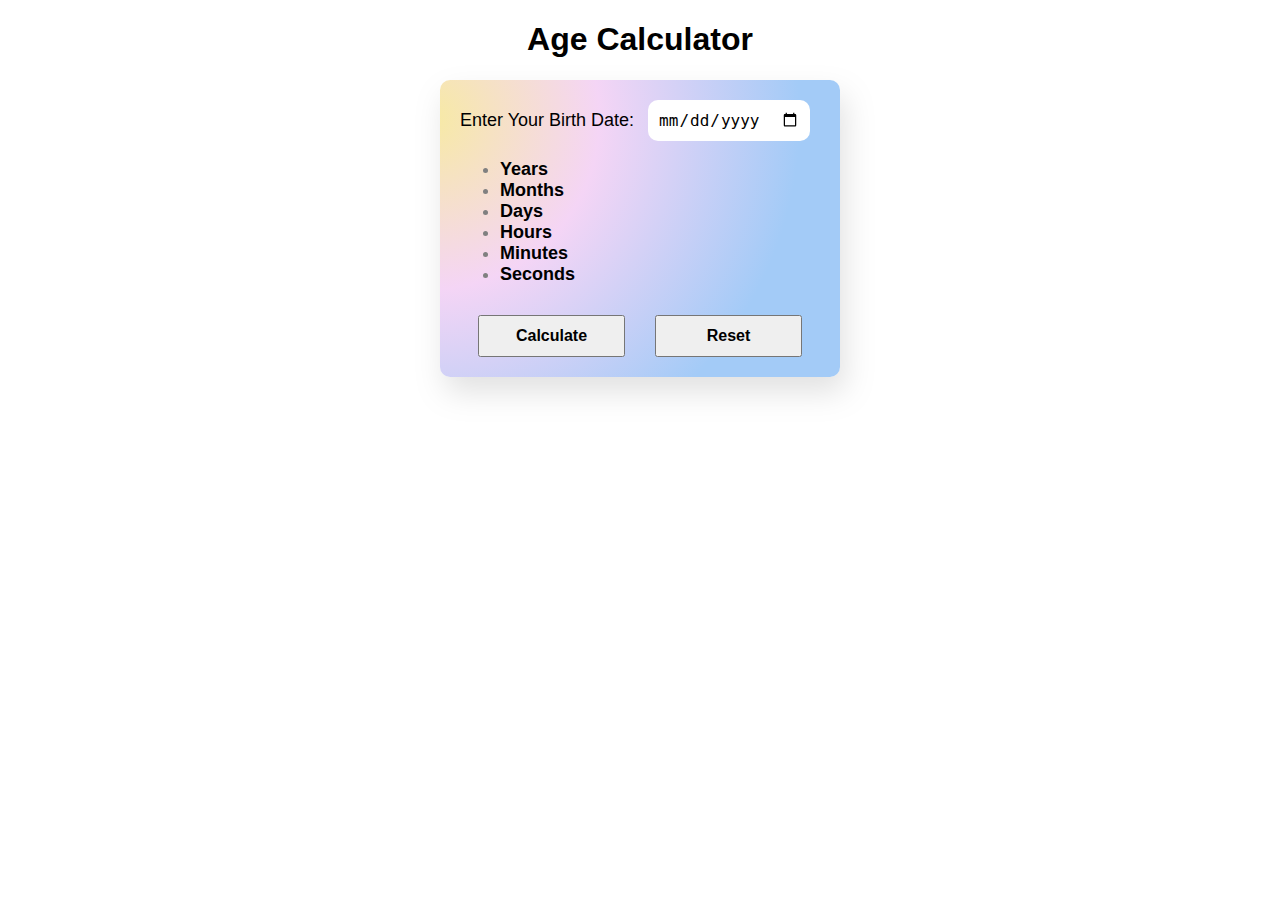
<file: age-calculator/index.html>
<!DOCTYPE html>
<html lang="en">
<head>
    <meta charset="UTF-8">
    <meta name="viewport" content="width=device-width, initial-scale=1.0">
    <title>Age Calculator</title>
    <link rel="stylesheet" href="age-calculator.css">
    <script type="text/javascript" src="age-calculator.js"></script>
</head>
<body>
    <h1>Age Calculator</h1>
    <main class="container">
        <div class="input">
            <label for="bithdate">Enter Your Birth Date: </label>
            <input type="date" id="birthdate">
        </div>
        <ul>
            <li><span id="years">Years</span></li>
            <li><span id="months">Months</span></li>
            <li><span id="days">Days</span></li>
            <li><span id="hours">Hours</span></li>
            <li><span id="minutes">Minutes</span></li>
            <li><span id="seconds">Seconds</span></li>
        </ul>

        <div class="btn">
            <button onclick="calculate()">Calculate</button>
            <button onclick="reset()">Reset</button>
        </div>
    </main>
</body>

</html>
</file>
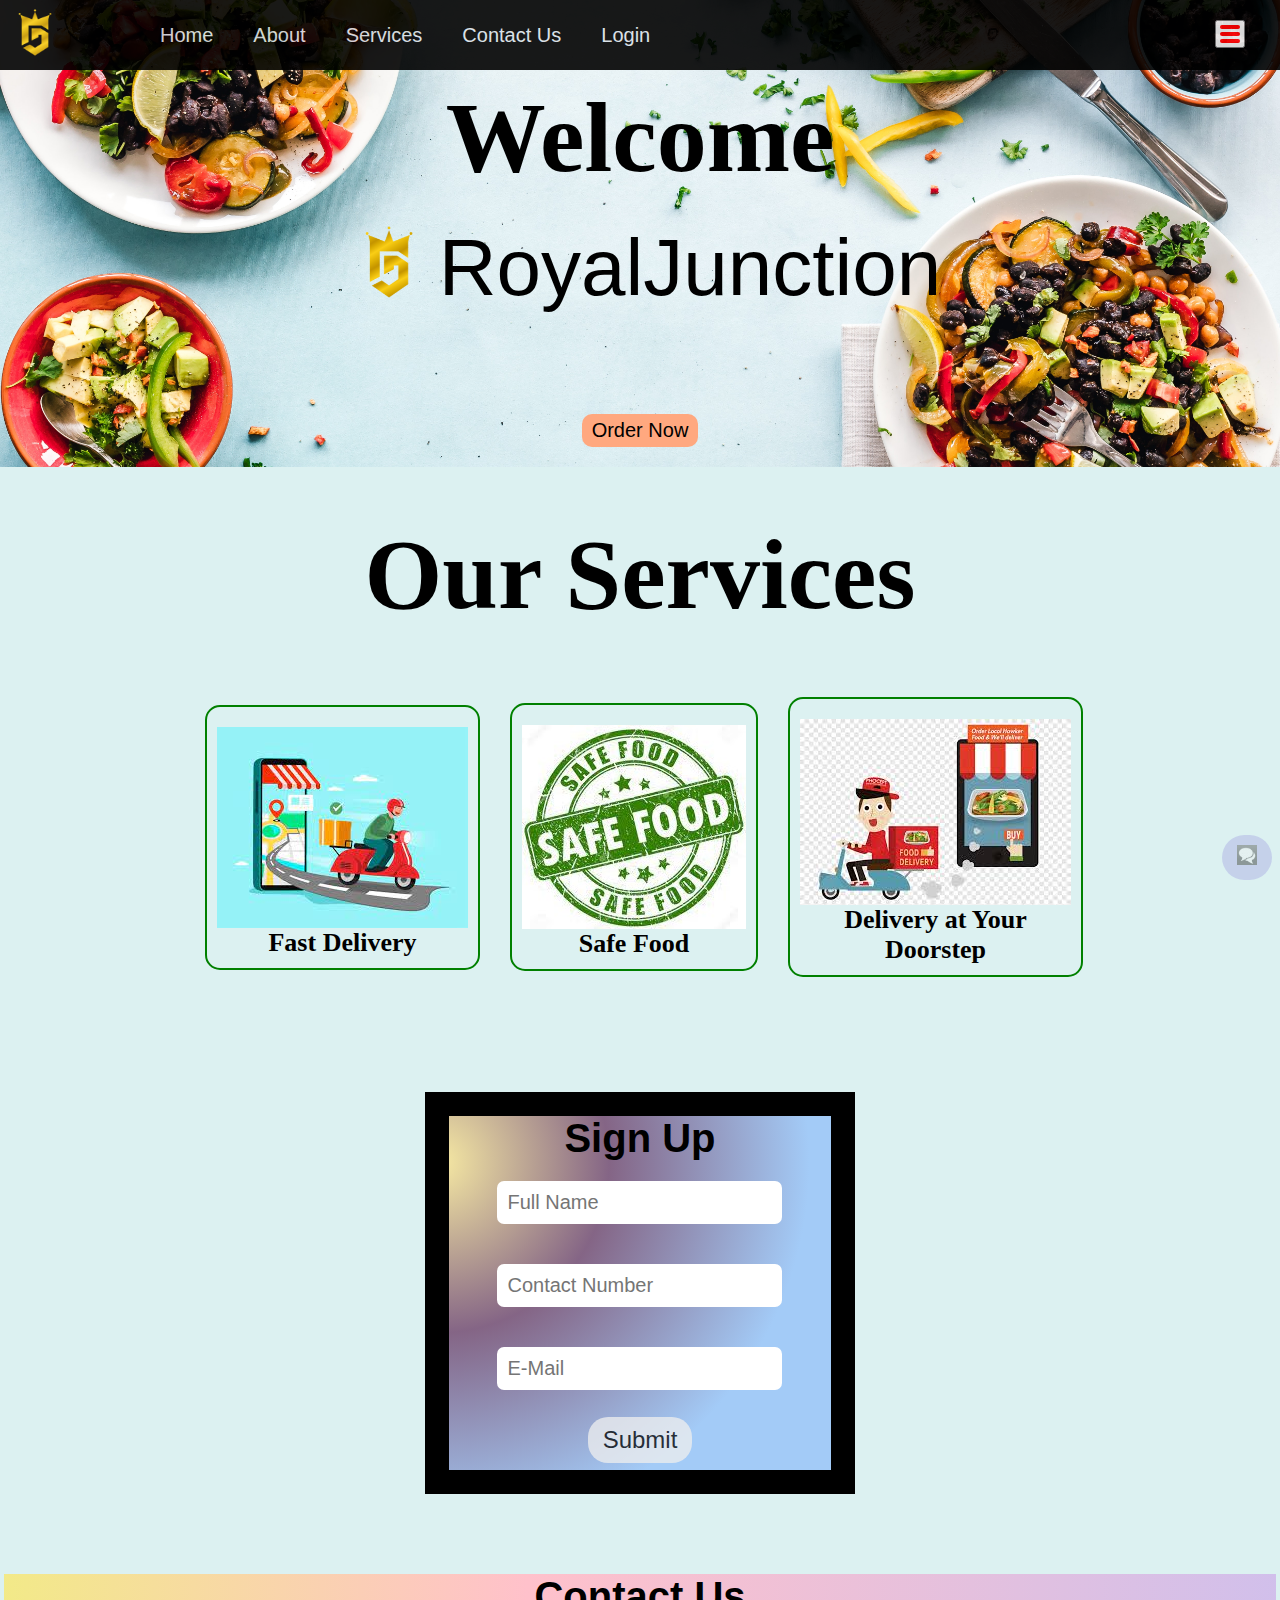
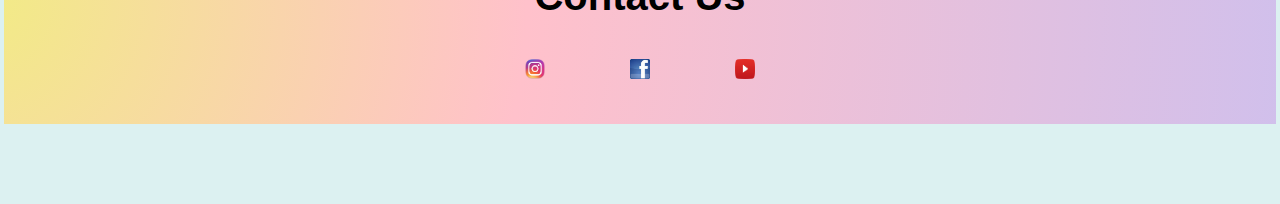
<file: royal-junction/index.html>
<!DOCTYPE html>
<html lang="en">
<head>
    <meta charset="UTF-8">
    <meta name="viewport" content="width=device-width, initial-scale=1.0">
    <title>RoyalJunction|here you can easily order your food online</title>
    <link rel="stylesheet" href="royaljunction.css">
    <link rel="stylesheet" media="screen and (max-width: 1050px)" href="royaljunction-phone.css">
</head>
<body>

    <!-- Navigation bar -->

    <nav id="navbar">
        <div>
            <img src="images\logo.png" alt="">
        </div>
        <ul>
            <li class="content"><a href="#home">Home</a></li>
            <li class="content"><a href="#">About</a></li>
            <li class="content"><a href="#service">Services</a></li>
            <li class="content"><a href="#contact">Contact Us</a></li>
            <li class="content"><a href="#sign">Login</a></li>
        </ul>
        <button id="ham-menu" onclick="hide()">
            <div class="hambar"></div>
            <div class="hambar"></div>
            <div class="hambar"></div>
        </button>
    </nav>

    <!-- Hamburger Menu and Home Content Section -->

    <section id="home">
        <ul id="ham-item">
            <li class="ham-cont"><a href="#home">Home</a></li>
            <li class="ham-cont"><a href="#service">Service</a></li>
            <li class="ham-cont"><a href="#">About</a></li>
            <li class="ham-cont"><a href="#contact">Contact Us</a></li>
        </ul>
        <div>
            <h1>Welcome</h1>
            <span><img src="images\logo.png" alt="">RoyalJunction</span>
            <button class="btn">Order Now</button>
        </div>
    </section>
    
    <!-- Services Section -->

    <section id="service">
        <h1>Our Services</h1>
        <div class="service-content">
            <div class="box">
                <img src="images\fast.jpeg" alt="">
                <h2>Fast Delivery</h2>
            </div>
            <div class="box">
                <img src="images\safety.jpeg" alt="">
                <h2>Safe Food</h2>
            </div>
            <div class="box">
                <img src="images\homedel.jpeg" alt="">
                <h2>Delivery at Your Doorstep</h2>
            </div>
        </div>
    </section>

    <!-- SignUp Section -->

    <div id="sign">
        <div class="sign-cont">
            <h1>Sign Up</h1>
            <input type="text" class="sing-item" placeholder="Full Name">
            <input type="text" class="sing-item" placeholder="Contact Number">
            <input type="email" class="sing-item" placeholder="E-Mail">
            <button id="submit">Submit</button>
        </div>
    </div>

    <!-- Contact Section -->

    <div id="contact">
        <h1>Contact Us</h1>
        <div class="connect">
            <img src="images\instagram-logo-icon-png-13580.png" alt="">
            <img src="images\OIP (1).jpg" alt="">
            <img src="images\youtube-logo-png-10561.png" alt="">

        </div>
    </div>

    <!-- Chat Button -->

    <button id="chat"><img src="images\chat.jpeg" alt=""></button>

    <!-- Script for Hamburger Menu -->

    <script>
        function hide() {
            let btn = document.getElementById('ham-menu');
            let ham = document.getElementById('ham-item');
            if (ham.style.display == 'none') {
                ham.style.display = 'block';
            }
            else if (ham.style.display == 'block') {
                ham.style.display = 'none';
            }
            else {
                ham.style.display = 'block';
            }
        }
    </script>

</body>

</html>
</file>
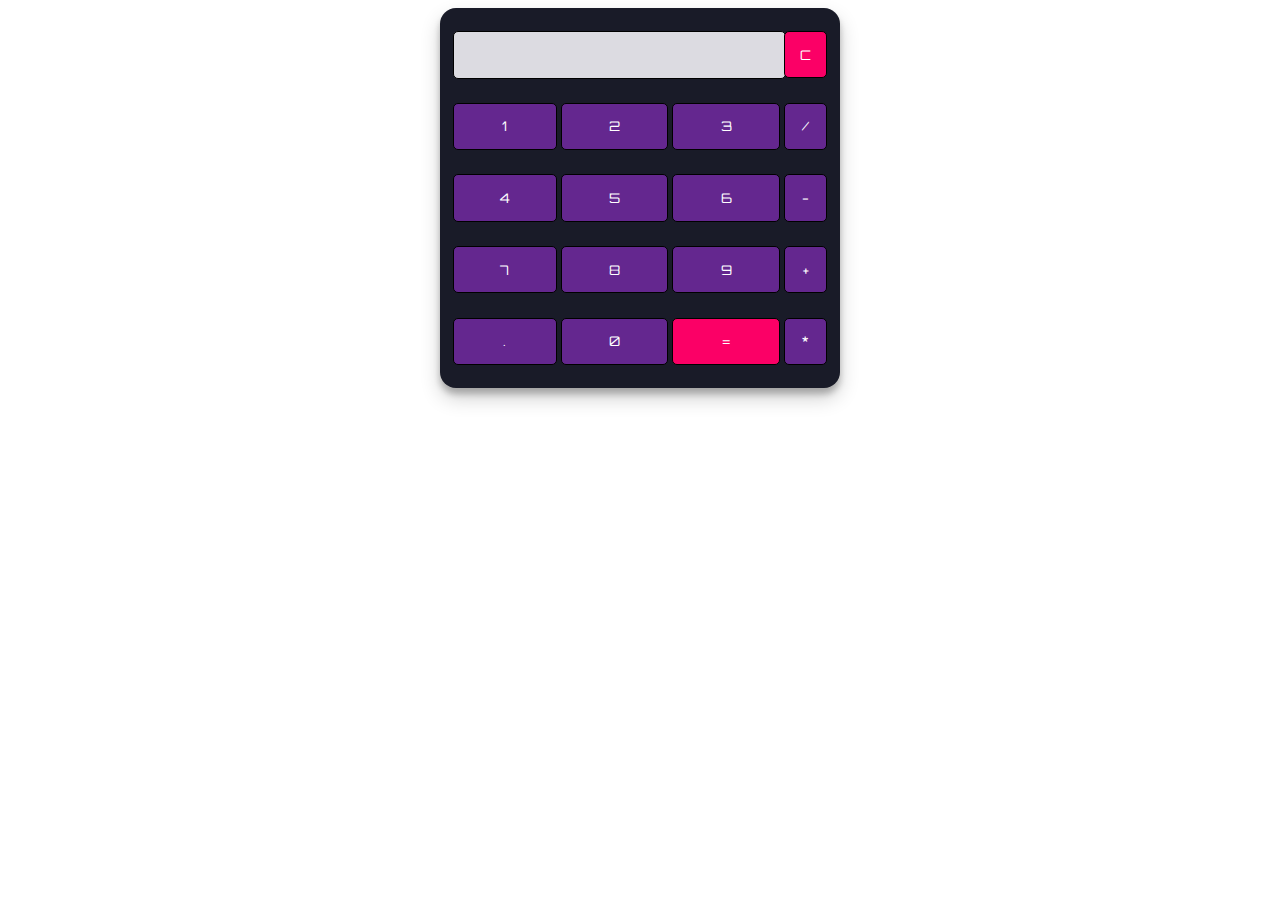
<file: simple-calculator/index.html>
<!DOCTYPE html>
<html lang="en" dir="ltr">
 
<head>
  <meta charset="utf-8">
  <title>Simple Calculator</title>
  <link rel="stylesheet" href="calculator.css">
  <script src="calculator.js"></script>
</head>
 
<body>
 
<table class="calculator" >
  <tr>
    <td colspan="3"> <input class="display-box" type="text" id="result" disabled /> </td>
 
    <!-- clearScreen() function clears all the values -->
    <td> <input type="button" value="C" onclick="clearScreen()" id="btn" /> </td>
  </tr>
  <tr>
    <!-- display() function displays the value of clicked button -->
    <td> <input type="button" value="1" onclick="display('1')" /> </td>
    <td> <input type="button" value="2" onclick="display('2')" /> </td>
    <td> <input type="button" value="3" onclick="display('3')" /> </td>
    <td> <input type="button" value="/" onclick="display('/')" /> </td>
  </tr>
  <tr>
    <td> <input type="button" value="4" onclick="display('4')" /> </td>
    <td> <input type="button" value="5" onclick="display('5')" /> </td>
    <td> <input type="button" value="6" onclick="display('6')" /> </td>
    <td> <input type="button" value="-" onclick="display('-')" /> </td>
  </tr>
  <tr>
    <td> <input type="button" value="7" onclick="display('7')" /> </td>
    <td> <input type="button" value="8" onclick="display('8')" /> </td>
    <td> <input type="button" value="9" onclick="display('9')" /> </td>
    <td> <input type="button" value="+" onclick="display('+')" /> </td>
  </tr>
  <tr>
    <td> <input type="button" value="." onclick="display('.')" /> </td>
    <td> <input type="button" value="0" onclick="display('0')" /> </td>
 
    <!-- calculate() function evaluates the mathematical expression -->
    <td> <input type="button" value="=" onclick="calculate()" id="btn" /> </td>
    <td> <input type="button" value="*" onclick="display('*')" /> </td>
  </tr>
</table>
</body>
</html>
</file>
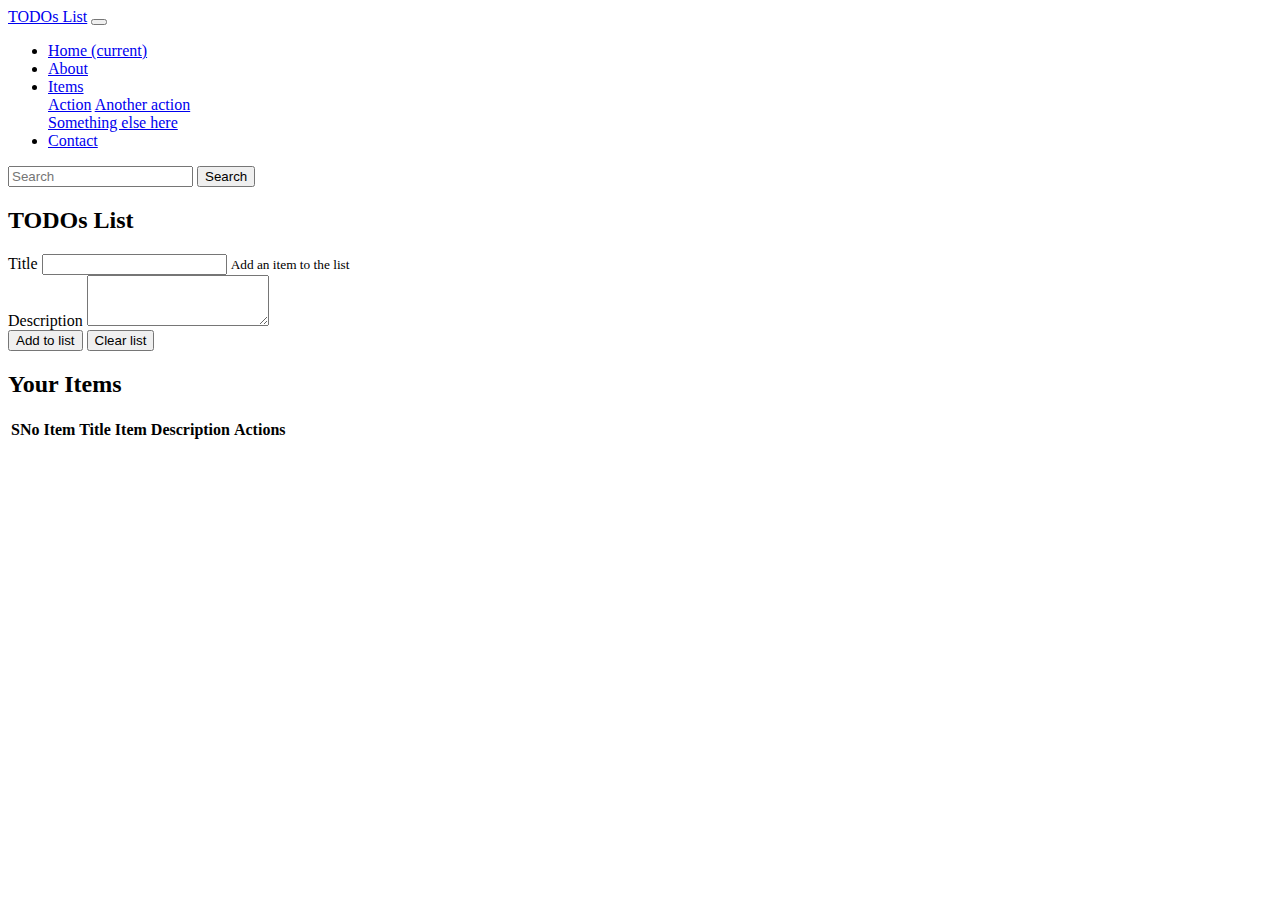
<file: form.html>
<!doctype html>
<html lang="en">

<head>
    <!-- Required meta tags -->
    <meta charset="utf-8">
    <meta name="viewport" content="width=device-width, initial-scale=1, shrink-to-fit=no">

    <!-- Bootstrap CSS -->
    <link rel="stylesheet" href="https://stackpath.bootstrapcdn.com/bootstrap/4.5.0/css/bootstrap.min.css"
        integrity="sha384-9aIt2nRpC12Uk9gS9baDl411NQApFmC26EwAOH8WgZl5MYYxFfc+NcPb1dKGj7Sk" crossorigin="anonymous">

    <title>TODOs List</title>
</head>

<body>
    <nav class="navbar navbar-expand-lg navbar-dark bg-dark">
        <a class="navbar-brand" href="#">TODOs List</a>
        <button class="navbar-toggler" type="button" data-toggle="collapse" data-target="#navbarSupportedContent"
            aria-controls="navbarSupportedContent" aria-expanded="false" aria-label="Toggle navigation">
            <span class="navbar-toggler-icon"></span>
        </button>

        <div class="collapse navbar-collapse" id="navbarSupportedContent">
            <ul class="navbar-nav mr-auto">
                <li class="nav-item active">
                    <a class="nav-link" href="#">Home <span class="sr-only">(current)</span></a>
                </li>
                <li class="nav-item">
                    <a class="nav-link" href="#">About</a>
                </li>
                <li class="nav-item dropdown">
                    <a class="nav-link dropdown-toggle" href="#" id="navbarDropdown" role="button"
                        data-toggle="dropdown" aria-haspopup="true" aria-expanded="false">
                        Items
                    </a>
                    <div class="dropdown-menu" aria-labelledby="navbarDropdown">
                        <a class="dropdown-item" href="#">Action</a>
                        <a class="dropdown-item" href="#">Another action</a>
                        <div class="dropdown-divider"></div>
                        <a class="dropdown-item" href="#">Something else here</a>
                    </div>
                </li>
                <li class="nav-item">
                    <a class="nav-link" href="#" tabindex="-1" aria-disabled="true">Contact</a>
                </li>
            </ul>
            <form class="form-inline my-2 my-lg-0">
                <input class="form-control mr-sm-2" type="search" placeholder="Search" aria-label="Search">
                <button class="btn btn-outline-success my-2 my-sm-0" type="submit">Search</button>
            </form>
        </div>
    </nav>

    <div class="container my-4">
        <h2 class="text-center">TODOs List</h2>
         
            <div class="form-group">
                <label for="title">Title</label>
                <input type="text" class="form-control" id="title" aria-describedby="emailHelp">
                <small id="emailHelp" class="form-text text-muted">Add an item to the list</small>
            </div>

            <div class="form-group">
                <label for="description">Description</label>
                <textarea class="form-control" id="description" rows="3"></textarea>
            </div>
            

            <button   id="add" class="btn btn-primary">Add to list</button>
            <button  id="clear" class="btn btn-primary" onclick="clearStorage()">Clear list</button>
         

        <div id="items" class="my-4">
            <h2>Your Items</h2>
            <table class="table">
                <thead>
                  <tr>
                    <th scope="col">SNo</th>
                    <th scope="col">Item Title</th>
                    <th scope="col">Item Description</th> 
                    <th scope="col">Actions</th> 
                  </tr>
                </thead>
                <tbody id="tableBody">
                  <tr>
                    <th scope="row">1</th>
                    <td>Get some Coffee</td>
                    <td>You need coffee as you are a coder</td> 
                    <td><button class="btn btn-sm btn-primary">Delete</button></td> 
                  </tr>
                  
                </tbody>
              </table>
        </div>
    </div>

    <!-- Optional JavaScript -->
    <!-- jQuery first, then Popper.js, then Bootstrap JS -->
    <script src="https://code.jquery.com/jquery-3.5.1.slim.min.js"
        integrity="sha384-DfXdz2htPH0lsSSs5nCTpuj/zy4C+OGpamoFVy38MVBnE+IbbVYUew+OrCXaRkfj"
        crossorigin="anonymous"></script>
    <script src="https://cdn.jsdelivr.net/npm/popper.js@1.16.0/dist/umd/popper.min.js"
        integrity="sha384-Q6E9RHvbIyZFJoft+2mJbHaEWldlvI9IOYy5n3zV9zzTtmI3UksdQRVvoxMfooAo"
        crossorigin="anonymous"></script>
    <script src="https://stackpath.bootstrapcdn.com/bootstrap/4.5.0/js/bootstrap.min.js"
        integrity="sha384-OgVRvuATP1z7JjHLkuOU7Xw704+h835Lr+6QL9UvYjZE3Ipu6Tp75j7Bh/kR0JKI"
        crossorigin="anonymous"></script>
        <script>
            function getAndUpdate(){
                console.log("Updating List...");
                tit = document.getElementById('title').value;
                desc = document.getElementById('description').value;
                if (localStorage.getItem('itemsJson')==null){
                    itemJsonArray = [];
                    itemJsonArray.push([tit, desc]);
                    localStorage.setItem('itemsJson', JSON.stringify(itemJsonArray))
                }
                else{
                    itemJsonArrayStr = localStorage.getItem('itemsJson')
                    itemJsonArray = JSON.parse(itemJsonArrayStr);
                    itemJsonArray.push([tit, desc]);
                    localStorage.setItem('itemsJson', JSON.stringify(itemJsonArray))
                }
                update();
            }

            function update(){
                if (localStorage.getItem('itemsJson')==null){
                    itemJsonArray = []; 
                    localStorage.setItem('itemsJson', JSON.stringify(itemJsonArray))
                } 
                else{
                    itemJsonArrayStr = localStorage.getItem('itemsJson')
                    itemJsonArray = JSON.parse(itemJsonArrayStr); 
                }
                // Populate the table
                let tableBody = document.getElementById("tableBody");
                let str = "";
                itemJsonArray.forEach((element, index) => {
                    str += `
                    <tr>
                    <th scope="row">${index + 1}</th>
                    <td>${element[0]}</td>
                    <td>${element[1]}</td> 
                    <td><button class="btn btn-sm btn-primary" onclick="deleted(${index})">Delete</button></td> 
                    </tr>`; 
                });
                tableBody.innerHTML = str;
            }
            add = document.getElementById("add");
            add.addEventListener("click", getAndUpdate);
            update();
            function deleted(itemIndex){
                console.log("Delete", itemIndex);
                itemJsonArrayStr = localStorage.getItem('itemsJson')
                itemJsonArray = JSON.parse(itemJsonArrayStr);
                // Delete itemIndex element from the array
                itemJsonArray.splice(itemIndex, 1);
                localStorage.setItem('itemsJson', JSON.stringify(itemJsonArray));
                update();

            }
            function clearStorage(){
                if (confirm("Do you areally want to clear?")){
                console.log('Clearing the storage')
                localStorage.clear();
                update()
                }
            }
        </script>
</body>

</html>
</file>
<file: age-calculator/age-calculator.css>
* {
    box-sizing: border-box;
}

body {
    margin: 0;
    font-family: 'Trebuchet MS', 'Lucida Sans Unicode', 'Lucida Grande', 'Lucida Sans', Arial, sans-serif;
    color: black;
    display: grid;
    place-items: center;
}

h1 {
    text-align: center;

}

.container {
    background-image: radial-gradient(circle 369px at -2.9% 12.9%,
            rgba(247, 234, 163, 1) 0%,
            rgba(236, 180, 238, 0.56) 46.4%,
            rgba(163, 203, 247, 1) 100.7%);
    padding: 20px;
    border-radius: 10px;
    margin: 0 20px;
    width: 400px;
    box-shadow: 5px 15px 30px rgba(128, 128, 128, 0.234);
}

label {
    font-size: large;
    font-weight: 500;
    margin-right: 9px;
}

input {
    border: none;
    padding: 10px;
    font-size: large;
    outline: none;
    border-radius: 10px;
}

.btn {
    width: 90%;
    margin: auto;
    display: flex;
    justify-content: space-between;
    gap: 30px;
    margin-top: 30px;
}

button {
    width: 50%;
    padding: 10px;
    font-size: medium;
    font-weight: bold;
}

span {
    font-weight: bold;

}

ul {
    font-size: large;
}

li::marker {
    color: grey;
}
</file>
<file: royal-junction/royaljunction.css>
* {
    margin: 0px;
    padding: 0px;
    font-size: 20px;
}

html {
    scroll-behavior: smooth;
}

body {
    background-color: rgb(220, 241, 241);

}

/* here is the navigation bar */

#navbar {
    display: flex;
    align-items: center;
    background-color: black;
    opacity: 0.9;
    position: fixed;
    width: 100%;
}

#navbar img {
    height: 65px;
    width: 70px;
    cursor: pointer;
}
#navbar ul {
    display: flex;
    padding: 0px 70px;
    list-style: none;
}

.content{
    padding: 20px;
    font-family: 'Lucida Sans', 'Lucida Sans Regular', 'Lucida Grande', 'Lucida Sans Unicode', Geneva, Verdana, sans-serif;
    

}

.content a{
    text-decoration: none;
    color: aliceblue;
    /* padding: 3px 0px; */
    border-radius: 12px;
    opacity: 0.9;
}

.content :hover{
    color: black;
    background-color: aliceblue;
    padding: 3px 6px;
}

/* Order Button */

.btn {
    display: block;
    margin: auto;
    align-items: center;
    font-family: 'Franklin Gothic Medium', 'Arial Narrow', Arial, sans-serif;
    cursor: pointer;
    margin-top: 100px;
    background-color: rgb(255, 168, 127);
    border-radius: 10px;
    padding: 5px 10px;
    border: none;
    margin-bottom: 20px;
}

/* here is the code of hamburger menu */

#ham-menu {
    display: block;
    position: absolute;
    top: 20px;
    right: 35px;
    cursor: pointer;
}

.hambar {
    background-color: red;
    border-radius: 5px;
    margin: 3px;
    height: 4px;
    width: 20px;
}

#ham-item {
    display: flex;
    flex-direction: column;
    display: none;
    padding: 15px;
    background-color: black;
    opacity: 0.8;
    border-radius: 5px;
    position: fixed;
    
    top: 80px;
    right: 4px;
}

.ham-cont {
    list-style: none;
    padding: 10px;
    font-family: 'Franklin Gothic Medium', 'Arial Narrow', Arial, sans-serif;
    
}

.ham-cont a {
    text-decoration: none;
    color: white;
    
}

.ham-cont :hover {
    text-decoration: underline;
}

/* here is the home content and background */

#home {
    display: flex;
    flex-direction: column;
    background: url(images/home.jpg) no-repeat center center/cover;
    height: auto;
    width: 100%;
}

#home h1 {
    display: blocks;
    font-size: 5rem;
    padding-top: 80px;
    text-align: center;
}

#home span {
    display: block;
    font-size: 4rem;
    font-family: 'Gill Sans', 'Gill Sans MT', Calibri, 'Trebuchet MS', sans-serif;
    text-align: center;
}

#home span img {
    position: relative;
    top: 17px;
    height: 100px;
    width: 100px;
}

/* service section */

.service-content {
    display: flex;
    text-align: center;
    align-items: center;
    width: 900px;
    margin: auto;
}

#service h1 {
    text-align: center;
    font-size: 5rem;
    padding: 50px;
}

#service h2 {
    text-align: center;
    font-size: 1.3rem;
}

.box {
    border: 2px solid green;
    border-radius: 15px;
    height: auto;
    padding: 10px;
    margin: 15px;
}

#service .box img {
    display: block;
    margin: auto;
    margin-top: 10px;
}

/* sign up box  */

#sign {
    display: block;
    border: 2px solid black;
    margin: 2px 2px;
    padding: 2px 2px;
    width: 33%;
    margin: auto;
    margin-top: 100px;
    background-color: black;
}

#sign h1 {
    font-size: 2rem;
    font-family: 'Segoe UI', Tahoma, Geneva, Verdana, sans-serif;
}

/* .cont{
    display: flex;
} */

.sign-cont {
    text-align: center;
    margin: 20px;
    background-image: radial-gradient(circle 369px at -2.9% 12.9%,
            rgba(247, 234, 163, 1) 0%,
            rgba(236, 180, 238, 0.56) 46.4%,
            rgba(163, 203, 247, 1) 100.7%);
}

.sing-item {
    margin: 20px;
    padding: 10px;
    border-radius: 7px;
    border: none;
}

#submit{
    padding: 9px 15px;
    margin: 7px;
    font-size: 1.2rem;
    border: none;
    border-radius: 20px;
    opacity: 0.76;
    font-family:'Franklin Gothic Medium', 'Arial Narrow', Arial, sans-serif;
    position: relative;
    cursor: pointer;
}
@media (min-width: 1412px){
    #submit{
        display: block;
        margin: auto;
    }
    .sign-cont{
        padding: 12pxcont;
    }
}

/* Contact Section */

#contact{
    background-image: radial-gradient(circle 700px at -2.9% 12.9%,
        rgb(242, 235, 134)3%,
        rgb(255, 193, 203)80%,
        rgb(191, 191, 248)230%,
        rgb(253, 194, 253)607%);
    margin: 80px 4px;
    text-align: center;
    height: 150px;
}
.connect img{
    height: 20px;
    width: 20px;
    margin: 40px;
    cursor: pointer;
}

.connect img:hover{
    height: 30px;
    width: 30px;   
}

#contact h1{
    font-family: 'Segoe UI', Tahoma, Geneva, Verdana, sans-serif;
    font-size: 2rem;
}

/* Chat Button */

#chat{
    position: fixed;
    right: 8px;
    bottom: 20px;
    border-radius: 35px;
    padding: 5px 10px;
    background-color: rgb(162, 162, 226);
    border: none;
    opacity: 0.4;
    cursor: pointer;
}
#chat:hover{
    opacity: 1;
    bottom: 25px;

}

#chat img{
    margin: 5px;
    height: 20px;
    width: 20px;
}
</file>
<file: royal-junction/royaljunction-phone.css>
/* navbar section */

#navbar{
    flex-direction: column;
    overflow: hidden;
}

.content {
    padding: 8px;
}

#navbar ul{
    padding: 0px 0px;
}

.content a {
    font-size: 0.6rem;
}

/* ham bar */

.hambar {
    background-color: red;
    border-radius: 5px;
    margin: 2px;
    height: 2px;
    width: 16px;
}

#ham-menu{
    position: absolute;
    top: 80px;
    right: 11px;
}

#ham-item {
    position: fixed;
    top: 133px;
    right: 15px;
}

/*  home section*/

#home{
    /* width: max-content; */
    width: 100%;
}

#home h1 {
    display: blocks;
   font-size: 4rem;
    padding-top: 123px;
    text-align: center;
}

#home span {
    flex-direction: column;
    font-size: 3rem;
    font-family: 'Gill Sans', 'Gill Sans MT', Calibri, 'Trebuchet MS', sans-serif;
    text-align: center;
}

#home span img{
    height: 68px;
    width: 68px;
}
    
/* Service */

#service h1 {
    font-size: 3rem;
    text-align: center;
    padding: 40px;
}

.box{
    width: auto;
    flex-direction: column;
}

.cont {
    flex-direction: column;
    width: 0px;
}

/* sign up  */

#sign {
    margin-top: 70px;
    width: 100%;
}

#submit{
    display: block;
    margin: auto;
}

.sign-cont{
    padding: 12pxcont;
}

.connect img {
    height: 30px;
    width: 30px;
    margin: 15px;
}
</file>
<file: simple-calculator/calculator.css>
@import url('https://fonts.googleapis.com/css2?family=Orbitron&display=swap');

.calculator {
    padding: 10px;
    border-radius: 1em;
    height: 380px;
    width: 400px;
    margin: auto;
    background-color: #191b28;
    box-shadow: rgba(0, 0, 0, 0.19) 0px 10px 20px, rgba(0, 0, 0, 0.23) 0px 6px 6px;
}

.display-box {
    font-family: 'Orbitron', sans-serif;
    background-color: #dcdbe1;
    border: solid black 0.5px;
    color: black;
    border-radius: 5px;
    width: 100%;
    height: 65%;
}

#btn {
    background-color: #fb0066;
}

input[type=button] {
    font-family: 'Orbitron', sans-serif;
    background-color: #64278f;
    color: white;
    border: solid black 0.5px;
    width: 100%;
    border-radius: 5px;
    height: 70%;
    outline: none;
}

input:active[type=button] {
    background: #e5e5e5;
    -webkit-box-shadow: inset 0px 0px 5px #c1c1c1;
    -moz-box-shadow: inset 0px 0px 5px #c1c1c1;
    box-shadow: inset 0px 0px 5px #c1c1c1;
}
</file>
